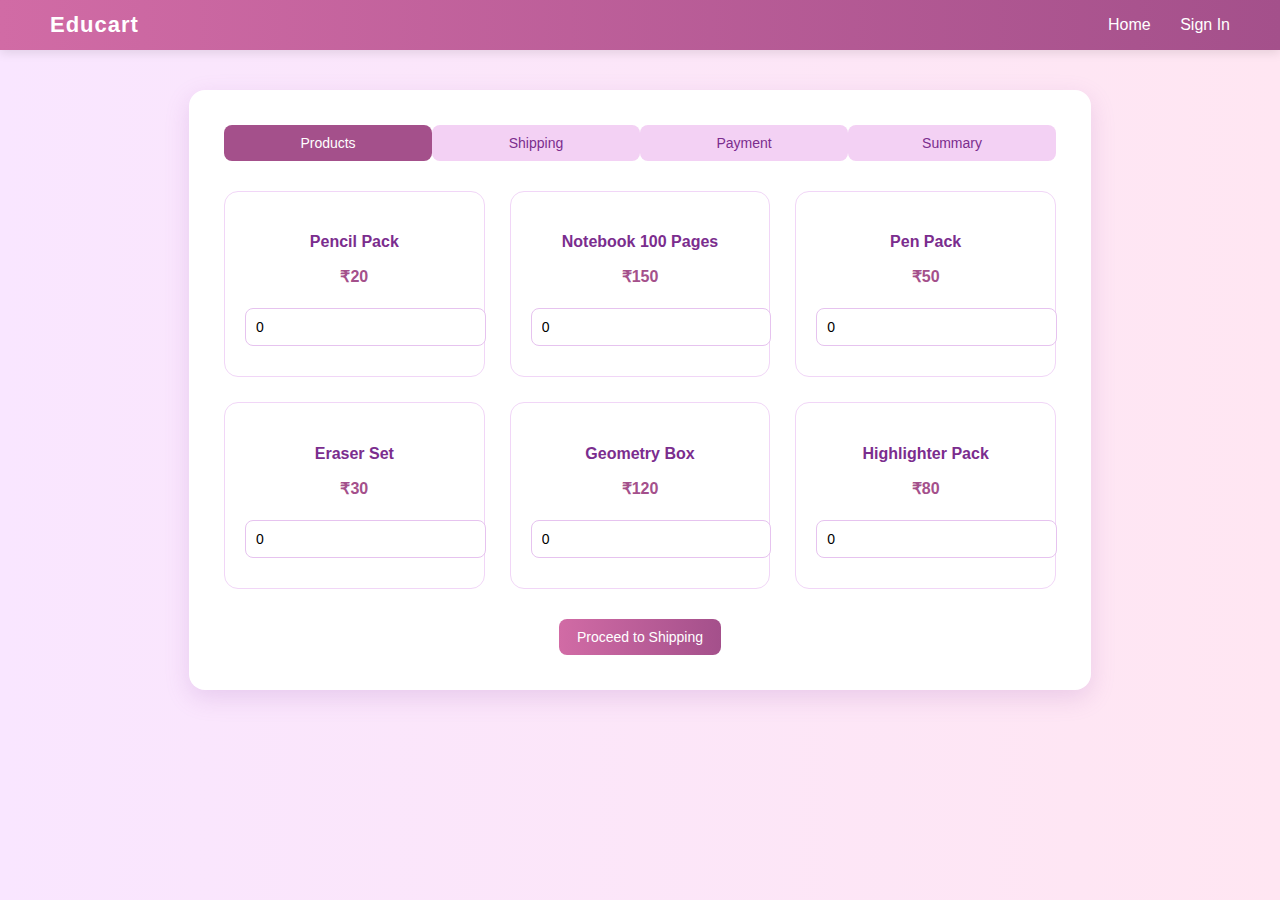
<file: Ex no 3/index.html>
<!DOCTYPE html>
<html>
<head>
<title>Educart Checkout</title>

<style>

body{
font-family: Arial, sans-serif;
background: linear-gradient(to right, #f9e6ff, #ffe6f2);
margin:0;
}

/* HEADER */
header{
background: linear-gradient(90deg, #d16ba5, #a4508b);
color:white;
padding:12px 50px;
display:flex;
justify-content:space-between;
align-items:center;
box-shadow:0 3px 10px rgba(0,0,0,0.1);
}

header h2{
margin:0;
font-size:22px;
letter-spacing:1px;
}

header nav a{
color:white;
text-decoration:none;
margin-left:25px;
font-weight:500;
}

/* MAIN CONTAINER */
.container{
width:65%;
margin:40px auto;
background:white;
padding:35px;
border-radius:16px;
box-shadow:0 8px 25px rgba(161, 94, 184, 0.2);
}

/* PROGRESS */
.progress{
display:flex;
justify-content:space-between;
margin-bottom:30px;
}

.step{
width:24%;
text-align:center;
padding:10px;
background:#f3d1f4;
border-radius:8px;
font-size:14px;
color:#7b2d8e;
font-weight:500;
}

.active{
background:#a4508b;
color:white;
}

/* PRODUCT GRID */
.products{
display:grid;
grid-template-columns:repeat(3,1fr);
gap:25px;
margin-bottom:30px;
}

.card{
border:1px solid #f1d6f7;
padding:20px;
border-radius:14px;
text-align:center;
background:#fff;
transition:0.3s ease;
}

.card:hover{
transform:translateY(-5px);
box-shadow:0 8px 20px rgba(164, 80, 139, 0.15);
background-color:#fd99d1
}

.card h4{
margin-bottom:8px;
color:#7b2d8e;
}

.card p{
margin-bottom:12px;
font-weight:bold;
color:#a4508b;
}
.card img{
width:100%;
height:140px;
object-fit:cover;
border-radius:10px;
margin-bottom:12px;
}

/* INPUTS */
input,select{
width: 100%;
padding:10px;
margin:10px 0;
border-radius:8px;
border:1px solid #e6c3ef;
font-size:14px;
outline:none;
}

input:focus, select:focus{
border-color:#a4508b;
box-shadow:0 0 5px rgba(164,80,139,0.2);
}

/* BUTTONS */
button{
background: linear-gradient(90deg, #d16ba5, #a4508b);
color:white;
border:none;
padding:10px 18px;
border-radius:8px;
cursor:pointer;
font-size:14px;
transition:0.3s ease;
}

button:hover{
opacity:0.9;
transform:scale(1.03);
}

/* CENTER BUTTON */
.center-btn{
text-align:center;
margin-top:20px;
}

/* SECTIONS */
.section{
display:none;
margin-top:10px;
}

.section h3{
margin-bottom:20px;
color:#7b2d8e;
}

/* SUMMARY */
.summary{
background:#fdf0ff;
padding:20px;
border-radius:12px;
line-height:1.6;
border:1px solid #f1d6f7;
}

/* CONFIRM */
.confirm{
text-align:center;
padding:40px;
font-size:20px;
color:#a4508b;
line-height:1.8;
}

.radio-group{
display:flex;
gap:40px;
margin:20px 0;
}
</style>
</head>

<body>

<header>
<h2>Educart</h2>
<nav>
<a href="#">Home</a>
<a href="#">Sign In</a>
</nav>
</header>

<div class="container">

<div class="progress">
<div class="step active" id="s1">Products</div>
<div class="step" id="s2">Shipping</div>
<div class="step" id="s3">Payment</div>
<div class="step" id="s4">Summary</div>
</div>

<!-- PRODUCT PAGE -->
<div class="section" id="productPage" style="display:block">

<div class="products">

<div class="card">
<h4>Pencil Pack</h4>
<p>₹20</p>
<input type="number" id="qty1" value="0" min="0">
</div>

<div class="card">
<h4>Notebook 100 Pages</h4>
<p>₹150</p>
<input type="number" id="qty2" value="0" min="0">
</div>

<div class="card">
<h4>Pen Pack</h4>
<p>₹50</p>
<input type="number" id="qty3" value="0" min="0">
</div>

<div class="card">
<h4>Eraser Set</h4>
<p>₹30</p>
<input type="number" id="qty4" value="0" min="0">
</div>

<div class="card">
<h4>Geometry Box</h4>
<p>₹120</p>
<input type="number" id="qty5" value="0" min="0">
</div>

<div class="card">
<h4>Highlighter Pack</h4>
<p>₹80</p>
<input type="number" id="qty6" value="0" min="0">
</div>

</div>

<div class="center-btn">
<button onclick="addToCart()">Proceed to Shipping</button>
</div>

</div>

<!-- SHIPPING -->
<div class="section" id="shippingPage">

<h3>Shipping Information</h3>

<input type="text" id="name" placeholder="Full Name">
<select id="country">
<option value="">Select Country</option>
<option value="India">India</option>
<option value="US">US</option>
</select>
<input type="text" id="phone" placeholder="Phone Number">
<input type="text" id="pincode" placeholder="Postal Code">
<input type="text" id="address" placeholder="Full Address">

<button onclick="validateShipping()">Next</button>

</div>

<!-- PAYMENT -->
<div class="section" id="paymentPage">

<h3>Payment Method</h3>

<div class="radio-group">
<label><input type="radio" name="pay" value="cod" onclick="toggleCard()"> Cash on Delivery</label>
<label><input type="radio" name="pay" value="card" onclick="toggleCard()"> Card</label>
</div>

<div id="cardDetails" style="display:none">
<input type="text" id="cardNumber" placeholder="Card Number">
<input type="month" id="expiry">
</div>

<button onclick="validatePayment()">Next</button>

</div>

<!-- SUMMARY -->
<div class="section" id="summaryPage">
<h3>Order Summary</h3>
<div class="summary" id="summaryBox"></div>
<button onclick="confirmOrder()">Place Order</button>
</div>

<!-- CONFIRM -->
<div class="section" id="confirmPage">
<div class="confirm">
🎉 Order Confirmed! <br><br>
Thank you for your order! <br>
Your items will be delivered soon 💜
</div>
</div>

</div>

<script>

/* SAME JAVASCRIPT AS BEFORE */

let cart=[];

function showStep(id,step){
document.querySelectorAll(".section").forEach(s=>s.style.display="none");
document.getElementById(id).style.display="block";
document.querySelectorAll(".step").forEach(s=>s.classList.remove("active"));
document.getElementById("s"+step).classList.add("active");
}

function addToCart(){
cart=[];
let products=[
{id:"qty1",name:"Pencil Pack",price:20},
{id:"qty2",name:"Notebook 100 Pages",price:150},
{id:"qty3",name:"Pen Pack",price:50},
{id:"qty4",name:"Eraser Set",price:30},
{id:"qty5",name:"Geometry Box",price:120},
{id:"qty6",name:"Highlighter Pack",price:80}
];

products.forEach(p=>{
let qty=parseInt(document.getElementById(p.id).value);
if(qty>0){
cart.push({name:p.name,price:p.price,qty:qty});
}
});

if(cart.length===0){
alert("Select at least one product");
return;
}

showStep("shippingPage",2);
}

function validateShipping(){

let name=document.getElementById("name").value.trim();
let country=document.getElementById("country").value;
let phone=document.getElementById("phone").value.trim();
let pin=document.getElementById("pincode").value.trim();
let address=document.getElementById("address").value.trim();

if(name.length<3){alert("Enter valid name");return;}
if(country===""){alert("Select country");return;}

if(country==="India" && !/^[6-9][0-9]{9}$/.test(phone)){
alert("Invalid Indian phone number");return;
}

if(country==="US" && !/^[0-9]{10}$/.test(phone)){
alert("Invalid US phone number");return;
}

if(country==="India" && !/^[1-9][0-9]{5}$/.test(pin)){
alert("Invalid Indian PIN");return;
}

if(country==="US" && !/^[0-9]{5}$/.test(pin)){
alert("Invalid US ZIP");return;
}

if(address.length<5){alert("Enter valid address");return;}

showStep("paymentPage",3);
}

function toggleCard(){
let method=document.querySelector('input[name="pay"]:checked').value;
document.getElementById("cardDetails").style.display=
(method==="card")?"block":"none";
}

function validatePayment(){

let method=document.querySelector('input[name="pay"]:checked');
if(!method){alert("Select payment method");return;}

if(method.value==="card"){
let card=document.getElementById("cardNumber").value;
let expiry=document.getElementById("expiry").value;

if(!luhnCheck(card)){alert("Invalid card number");return;}

let today=new Date();
let exp=new Date(expiry);
if(exp<today){alert("Card expired");return;}
}

updateSummary();
showStep("summaryPage",4);
}

function luhnCheck(num){
let arr=(num+'').split('').reverse().map(x=>parseInt(x));
let sum=0;
for(let i=0;i<arr.length;i++){
if(i%2!==0){
let dbl=arr[i]*2;
sum+=dbl>9?dbl-9:dbl;
}else sum+=arr[i];
}
return sum%10===0;
}

function updateSummary(){
let html="";
let total=0;

cart.forEach(item=>{
let itemTotal=item.price*item.qty;
total+=itemTotal;
html+=`<b>${item.name}</b> (x${item.qty}) - ₹${itemTotal}<br>`;
});

html+=`<hr><b>Grand Total: ₹${total}</b>`;
document.getElementById("summaryBox").innerHTML=html;
}

function confirmOrder(){
showStep("confirmPage",4);
}

</script>

</body>
</html>
</file>
